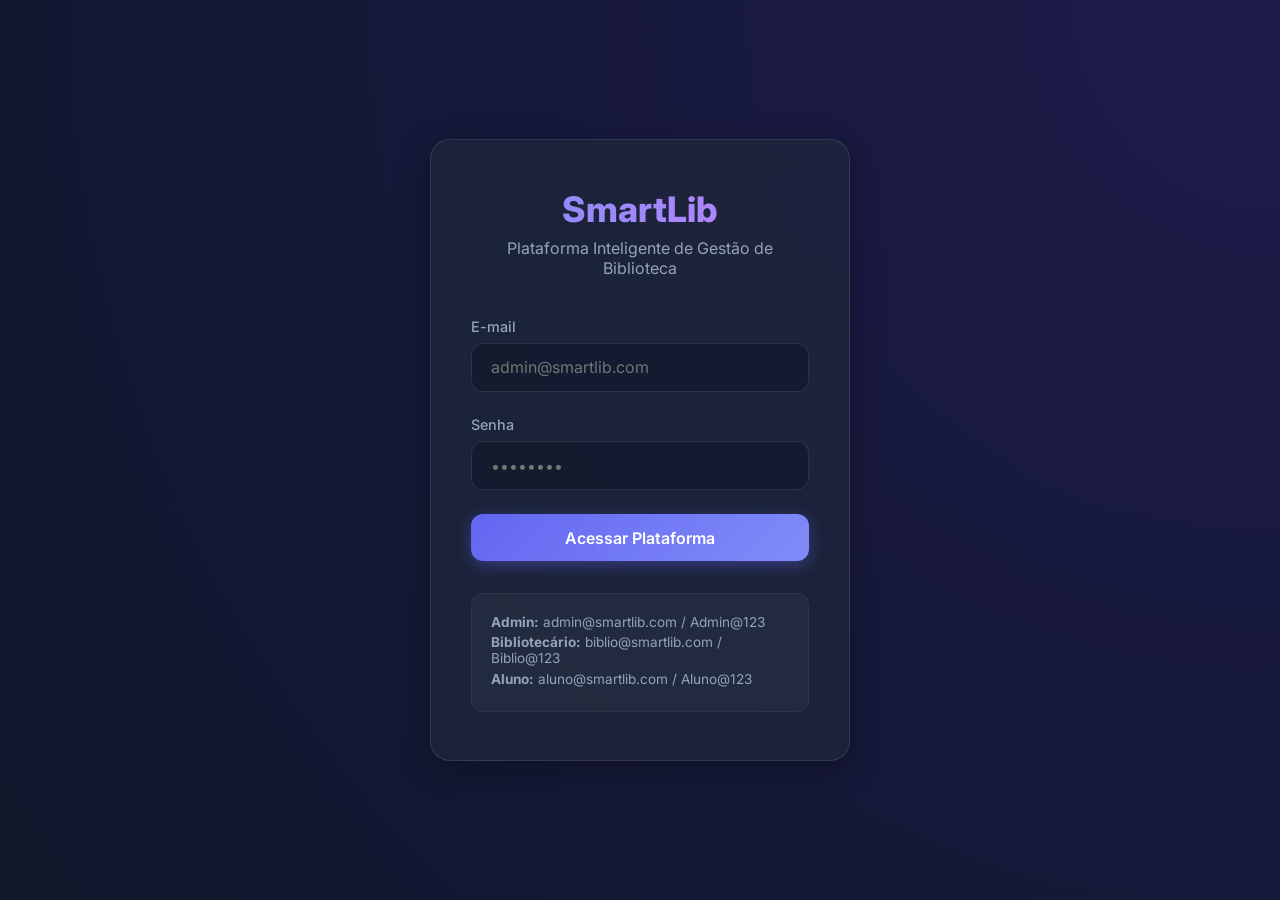
<file: frontend/index.html>
<!DOCTYPE html>
<html lang="pt-BR">
<head>
    <meta charset="UTF-8">
    <meta name="viewport" content="width=device-width, initial-scale=1.0">
    <title>SmartLib - Login</title>
    <link rel="stylesheet" href="css/style.css">
    <link href="https://fonts.googleapis.com/css2?family=Inter:wght@400;500;600;700&family=Outfit:wght@600;800&display=swap" rel="stylesheet">
</head>
<body class="login-body">
    <div class="login-container glass-effect">
        <div class="login-header">
            <h1>SmartLib</h1>
            <p>Plataforma Inteligente de Gestão de Biblioteca</p>
        </div>
        <form id="loginForm">
            <div class="form-group">
                <label for="email">E-mail</label>
                <input type="email" id="email" placeholder="admin@smartlib.com" required autocomplete="email">
            </div>
            <div class="form-group">
                <label for="password">Senha</label>
                <input type="password" id="password" placeholder="••••••••" required autocomplete="current-password">
            </div>
            <button type="submit" class="btn btn-primary btn-block" id="btnLogin">
                <span id="btnText">Acessar Plataforma</span>
            </button>
            <div id="loginError" class="error-msg" style="display: none;"></div>
        </form>
        <div class="login-hints">
            <p><strong>Admin:</strong> admin@smartlib.com / Admin@123</p>
            <p><strong>Bibliotecário:</strong> biblio@smartlib.com / Biblio@123</p>
            <p><strong>Aluno:</strong> aluno@smartlib.com / Aluno@123</p>
        </div>
    </div>
    
    <script src="js/api.js"></script>
    <script src="js/auth.js"></script>
    <script>
        document.getElementById('loginForm').addEventListener('submit', async function(e) {
            e.preventDefault();
            const email = document.getElementById('email').value.trim();
            const pass = document.getElementById('password').value.trim();
            const btn = document.getElementById('btnLogin');
            const btnText = document.getElementById('btnText');
            const errorDiv = document.getElementById('loginError');
            
            errorDiv.style.display = 'none';
            btn.disabled = true;
            btnText.textContent = 'Autenticando...';

            const success = await auth.login(email, pass);
            
            if (success) {
                const profile = auth.getProfile();
                if (profile === 'Admin' || profile === 'Bibliotecario') {
                    window.location.href = 'admin.html';
                } else {
                    window.location.href = 'usuario.html';
                }
            } else {
                errorDiv.textContent = 'E-mail ou senha incorretos.';
                errorDiv.style.display = 'block';
                const container = document.querySelector('.login-container');
                container.classList.add('shake');
                setTimeout(() => container.classList.remove('shake'), 400);
                btn.disabled = false;
                btnText.textContent = 'Acessar Plataforma';
            }
        });
    </script>
</body>
</html>
</file>
<file: frontend/css/style.css>
/* CSS Premium com Dark Mode, Glassmorphism e Design Moderno */
:root {
    /* Cores Premium Dark/Neon */
    --primary-color: #6366f1; /* Indigo 500 */
    --primary-hover: #4f46e5; /* Indigo 600 */
    --bg-main: #0f172a; /* Slate 900 */
    --bg-secondary: #1e293b; /* Slate 800 */
    --surface-color: rgba(30, 41, 59, 0.7); /* Glass Slate */
    --text-main: #f8fafc; /* Slate 50 */
    --text-muted: #94a3b8; /* Slate 400 */
    
    /* Semantic Colors */
    --danger: #ef4444;
    --success: #10b981;
    --warning: #f59e0b;
    --info: #3b82f6;
    
    /* Borders & Shadows */
    --border-color: rgba(255, 255, 255, 0.1);
    --border-light: rgba(255, 255, 255, 0.05);
    --radius-md: 12px;
    --radius-lg: 20px;
    --shadow-md: 0 4px 6px -1px rgba(0, 0, 0, 0.3), 0 2px 4px -1px rgba(0, 0, 0, 0.2);
    --shadow-glass: 0 8px 32px 0 rgba(0, 0, 0, 0.3);
    
    /* Transitions */
    --transition-fast: 0.2s ease;
    --transition-base: 0.3s ease;
}

* {
    margin: 0;
    padding: 0;
    box-sizing: border-box;
    font-family: 'Inter', 'Outfit', sans-serif;
}

body {
    background: var(--bg-main);
    color: var(--text-main);
    min-height: 100vh;
    display: flex;
    flex-direction: column;
    overflow-x: hidden;
}

/* Glassmorphism Utilities */
.glass-effect {
    background: var(--surface-color);
    backdrop-filter: blur(16px);
    -webkit-backdrop-filter: blur(16px);
    border: 1px solid var(--border-color);
    border-radius: var(--radius-lg);
    box-shadow: var(--shadow-glass);
}

/* ----------------- LOGIN PAGE ----------------- */
.login-body {
    justify-content: center;
    align-items: center;
    background: radial-gradient(circle at top right, #1e1b4b, var(--bg-main));
}

.login-container {
    width: 100%;
    max-width: 420px;
    padding: 3rem 2.5rem;
    position: relative;
    z-index: 10;
    transform: translateY(0);
    animation: floatIn 0.8s ease-out;
}

@keyframes floatIn {
    0% { opacity: 0; transform: translateY(30px); }
    100% { opacity: 1; transform: translateY(0); }
}

.login-header {
    text-align: center;
    margin-bottom: 2.5rem;
}

.login-header h1 {
    font-size: 2.2rem;
    font-weight: 800;
    background: linear-gradient(135deg, #818cf8, #c084fc);
    -webkit-background-clip: text;
    -webkit-text-fill-color: transparent;
    margin-bottom: 0.5rem;
}

.login-header p {
    color: var(--text-muted);
    font-size: 1rem;
}

.form-group {
    margin-bottom: 1.5rem;
    position: relative;
}

.form-group label {
    display: block;
    margin-bottom: 0.5rem;
    font-size: 0.9rem;
    font-weight: 500;
    color: var(--text-muted);
}

.form-group input, .form-group select {
    width: 100%;
    padding: 0.85rem 1.2rem;
    background: rgba(15, 23, 42, 0.6);
    border: 1px solid var(--border-color);
    border-radius: var(--radius-md);
    color: var(--text-main);
    font-size: 1rem;
    transition: var(--transition-base);
    outline: none;
}

.form-group input:focus, .form-group select:focus {
    border-color: var(--primary-color);
    box-shadow: 0 0 0 4px rgba(99, 102, 241, 0.15);
    background: rgba(15, 23, 42, 0.9);
}

.btn {
    display: inline-flex;
    align-items: center;
    justify-content: center;
    padding: 0.85rem 1.5rem;
    border: none;
    border-radius: var(--radius-md);
    font-size: 1rem;
    font-weight: 600;
    cursor: pointer;
    transition: var(--transition-base);
    text-decoration: none;
    gap: 0.5rem;
}

.btn-primary {
    background: linear-gradient(135deg, var(--primary-color), #818cf8);
    color: white;
    box-shadow: 0 4px 15px rgba(99, 102, 241, 0.4);
}

.btn-primary:hover {
    transform: translateY(-2px);
    box-shadow: 0 6px 20px rgba(99, 102, 241, 0.6);
    background: linear-gradient(135deg, var(--primary-hover), #6366f1);
}

.btn-danger { background: var(--danger); color: white; }
.btn-danger:hover { background: #dc2626; }

.btn-warning { background: var(--warning); color: #fff; }
.btn-warning:hover { background: #d97706; }

.btn-block { width: 100%; }
.btn-small { padding: 0.5rem 1rem; font-size: 0.85rem; border-radius: 8px; }

.login-hints {
    margin-top: 2rem;
    padding: 1.2rem;
    background: rgba(255,255,255,0.03);
    border-radius: var(--radius-md);
    border: 1px solid var(--border-light);
    font-size: 0.85rem;
    color: var(--text-muted);
}
.login-hints p { margin-bottom: 0.3rem; }

.error-msg {
    color: #fca5a5;
    background: rgba(239, 68, 68, 0.1);
    padding: 0.8rem;
    border-radius: var(--radius-md);
    border: 1px solid rgba(239, 68, 68, 0.2);
    font-size: 0.9rem;
    margin-top: 1.5rem;
    text-align: center;
}

@keyframes shake {
    0%, 100% { transform: translateX(0); }
    25% { transform: translateX(-5px); }
    50% { transform: translateX(5px); }
    75% { transform: translateX(-5px); }
}
.shake { animation: shake 0.4s ease-in-out; }

/* ----------------- LAYOUT ADMIN/USER (SIDEBAR + MAIN) ----------------- */
.app-layout {
    display: flex;
    min-height: 100vh;
}

.sidebar {
    width: 260px;
    background: var(--bg-secondary);
    border-right: 1px solid var(--border-color);
    display: flex;
    flex-direction: column;
    position: fixed;
    height: 100vh;
    z-index: 100;
}

.sidebar-header {
    padding: 2rem 1.5rem;
    border-bottom: 1px solid var(--border-light);
}

.sidebar-header h2 {
    font-size: 1.4rem;
    font-weight: 800;
    color: #fff;
    letter-spacing: -0.5px;
}
.sidebar-header span {
    display: block;
    font-size: 0.8rem;
    color: var(--primary-color);
    margin-top: 0.2rem;
    text-transform: uppercase;
    letter-spacing: 1px;
}

.sidebar-menu {
    padding: 1.5rem 1rem;
    flex: 1;
    display: flex;
    flex-direction: column;
    gap: 0.5rem;
}

.menu-item {
    padding: 0.8rem 1rem;
    border-radius: var(--radius-md);
    color: var(--text-muted);
    font-weight: 500;
    cursor: pointer;
    transition: var(--transition-fast);
    display: flex;
    align-items: center;
    gap: 0.8rem;
}

.menu-item:hover {
    background: rgba(255,255,255,0.05);
    color: var(--text-main);
}

.menu-item.active {
    background: var(--primary-color);
    color: white;
    box-shadow: 0 4px 12px rgba(99, 102, 241, 0.3);
}

.sidebar-footer {
    padding: 1.5rem;
    border-top: 1px solid var(--border-light);
    display: flex;
    flex-direction: column;
    gap: 1rem;
}

.user-info {
    font-size: 0.9rem;
}
.user-info strong { display: block; color: #fff; margin-bottom: 0.2rem;}

.main-content {
    flex: 1;
    margin-left: 260px; /* Same as sidebar width */
    padding: 2.5rem;
    max-width: calc(100vw - 260px);
}

/* ----------------- DASHBOARD METRICS & CHARTS ----------------- */
.metrics-grid {
    display: grid;
    grid-template-columns: repeat(auto-fit, minmax(220px, 1fr));
    gap: 1.5rem;
    margin-bottom: 2.5rem;
}

.metric-card {
    padding: 1.5rem;
    display: flex;
    flex-direction: column;
    position: relative;
    overflow: hidden;
}

.metric-card::before {
    content: '';
    position: absolute;
    top: 0; left: 0; width: 4px; height: 100%;
    background: var(--primary-color);
    border-radius: 4px 0 0 4px;
}

.metric-title {
    font-size: 0.9rem;
    color: var(--text-muted);
    font-weight: 600;
    text-transform: uppercase;
    letter-spacing: 0.5px;
}

.metric-value {
    font-size: 2.5rem;
    font-weight: 800;
    margin-top: 0.5rem;
    color: #fff;
}

.charts-grid {
    display: grid;
    grid-template-columns: repeat(auto-fit, minmax(400px, 1fr));
    gap: 1.5rem;
    margin-bottom: 2.5rem;
}

.chart-container {
    padding: 1.5rem;
    height: 350px;
}

/* ----------------- CARDS & TABLES ----------------- */
.admin-card {
    padding: 2rem;
    margin-bottom: 2rem;
}

.admin-card h2 {
    font-size: 1.4rem;
    margin-bottom: 1.5rem;
    color: #fff;
    font-weight: 600;
    display: flex;
    align-items: center;
    gap: 0.5rem;
}

.form-row {
    display: grid;
    grid-template-columns: repeat(auto-fit, minmax(200px, 1fr));
    gap: 1rem;
    align-items: end;
}

.table-responsive {
    overflow-x: auto;
    border-radius: var(--radius-md);
    border: 1px solid var(--border-color);
}

table {
    width: 100%;
    border-collapse: collapse;
    background: rgba(15, 23, 42, 0.4);
}

th, td {
    padding: 1.2rem 1rem;
    text-align: left;
    border-bottom: 1px solid var(--border-light);
}

th {
    font-weight: 600;
    color: var(--text-muted);
    text-transform: uppercase;
    font-size: 0.8rem;
    letter-spacing: 0.5px;
    background: rgba(0,0,0,0.2);
}

tr:hover td {
    background: rgba(255, 255, 255, 0.02);
}

/* Badges */
.badge {
    padding: 0.35rem 0.75rem;
    border-radius: 20px;
    font-size: 0.75rem;
    font-weight: 700;
    text-transform: uppercase;
    letter-spacing: 0.5px;
    display: inline-block;
}
.badge-success { background: rgba(16, 185, 129, 0.15); color: #34d399; border: 1px solid rgba(16, 185, 129, 0.3); }
.badge-warning { background: rgba(245, 158, 11, 0.15); color: #fbbf24; border: 1px solid rgba(245, 158, 11, 0.3); }
.badge-danger { background: rgba(239, 68, 68, 0.15); color: #f87171; border: 1px solid rgba(239, 68, 68, 0.3); }
.badge-primary { background: rgba(99, 102, 241, 0.15); color: #818cf8; border: 1px solid rgba(99, 102, 241, 0.3); }

/* Global Alert */
.alert {
    padding: 1rem 1.5rem;
    border-radius: var(--radius-md);
    margin-bottom: 1.5rem;
    display: none;
    font-weight: 500;
    animation: fadeIn 0.3s ease;
}
.alert-error { background: rgba(239, 68, 68, 0.1); color: #fca5a5; border: 1px solid rgba(239, 68, 68, 0.3); }
.alert-success { background: rgba(16, 185, 129, 0.1); color: #6ee7b7; border: 1px solid rgba(16, 185, 129, 0.3); }

/* ----------------- USER CATALOG ----------------- */
.books-grid {
    display: grid;
    grid-template-columns: repeat(auto-fill, minmax(280px, 1fr));
    gap: 1.5rem;
    margin-top: 2rem;
}

.book-card {
    padding: 1.5rem;
    display: flex;
    flex-direction: column;
    gap: 0.8rem;
    transition: var(--transition-base);
    position: relative;
    overflow: hidden;
}

.book-card:hover {
    transform: translateY(-5px);
    box-shadow: 0 10px 40px rgba(0,0,0,0.4);
    border-color: rgba(99, 102, 241, 0.5);
}

.book-header {
    display: flex;
    justify-content: space-between;
    align-items: flex-start;
}

.book-icon {
    font-size: 2.5rem;
    background: linear-gradient(135deg, rgba(255,255,255,0.1), rgba(255,255,255,0));
    width: 60px; height: 60px;
    display: flex; align-items: center; justify-content: center;
    border-radius: 12px;
    border: 1px solid var(--border-light);
}

.book-title {
    font-weight: 700;
    font-size: 1.15rem;
    color: #fff;
    line-height: 1.3;
}

.book-author {
    color: var(--primary-color);
    font-size: 0.9rem;
    font-weight: 500;
}

.book-desc {
    font-size: 0.85rem;
    color: var(--text-muted);
    display: -webkit-box;
    -webkit-line-clamp: 3;
    -webkit-box-orient: vertical;
    overflow: hidden;
    margin: 0.5rem 0;
}

.book-meta {
    font-size: 0.8rem;
    display: flex;
    flex-wrap: wrap;
    gap: 0.5rem;
}
.book-meta span {
    background: rgba(255,255,255,0.05);
    padding: 0.2rem 0.6rem;
    border-radius: 4px;
}

.book-footer {
    margin-top: auto;
    display: flex;
    justify-content: space-between;
    align-items: center;
    padding-top: 1rem;
    border-top: 1px solid var(--border-light);
}

.book-stock {
    font-size: 0.85rem;
    font-weight: 600;
}

/* Loader */
.loader-container {
    display: flex;
    justify-content: center;
    padding: 3rem;
}
.loader {
    width: 40px;
    height: 40px;
    border: 3px solid rgba(99, 102, 241, 0.2);
    border-radius: 50%;
    border-top-color: var(--primary-color);
    animation: spin 1s linear infinite;
}
@keyframes spin { 100% { transform: rotate(360deg); } }

/* Sections */
.content-section {
    display: none;
    animation: fadeIn 0.4s ease;
}
.content-section.active {
    display: block;
}

/* Modals */
dialog {
    background: var(--bg-secondary);
    color: var(--text-main);
    border: 1px solid var(--border-color);
    border-radius: var(--radius-lg);
    box-shadow: 0 25px 50px -12px rgba(0, 0, 0, 0.5);
    padding: 2.5rem;
    max-width: 550px;
    width: 90%;
    margin: auto;
}
dialog::backdrop {
    background: rgba(0,0,0,0.7);
    backdrop-filter: blur(4px);
}

/* Responsive */
@media (max-width: 768px) {
    .app-layout { flex-direction: column; }
    .sidebar {
        width: 100%;
        height: auto;
        position: relative;
        border-right: none;
        border-bottom: 1px solid var(--border-light);
    }
    .sidebar-menu {
        flex-direction: row;
        overflow-x: auto;
        padding: 1rem;
    }
    .menu-item { white-space: nowrap; }
    .main-content { margin-left: 0; padding: 1.5rem; max-width: 100%; }
    .form-row { grid-template-columns: 1fr; }
}
</file>
